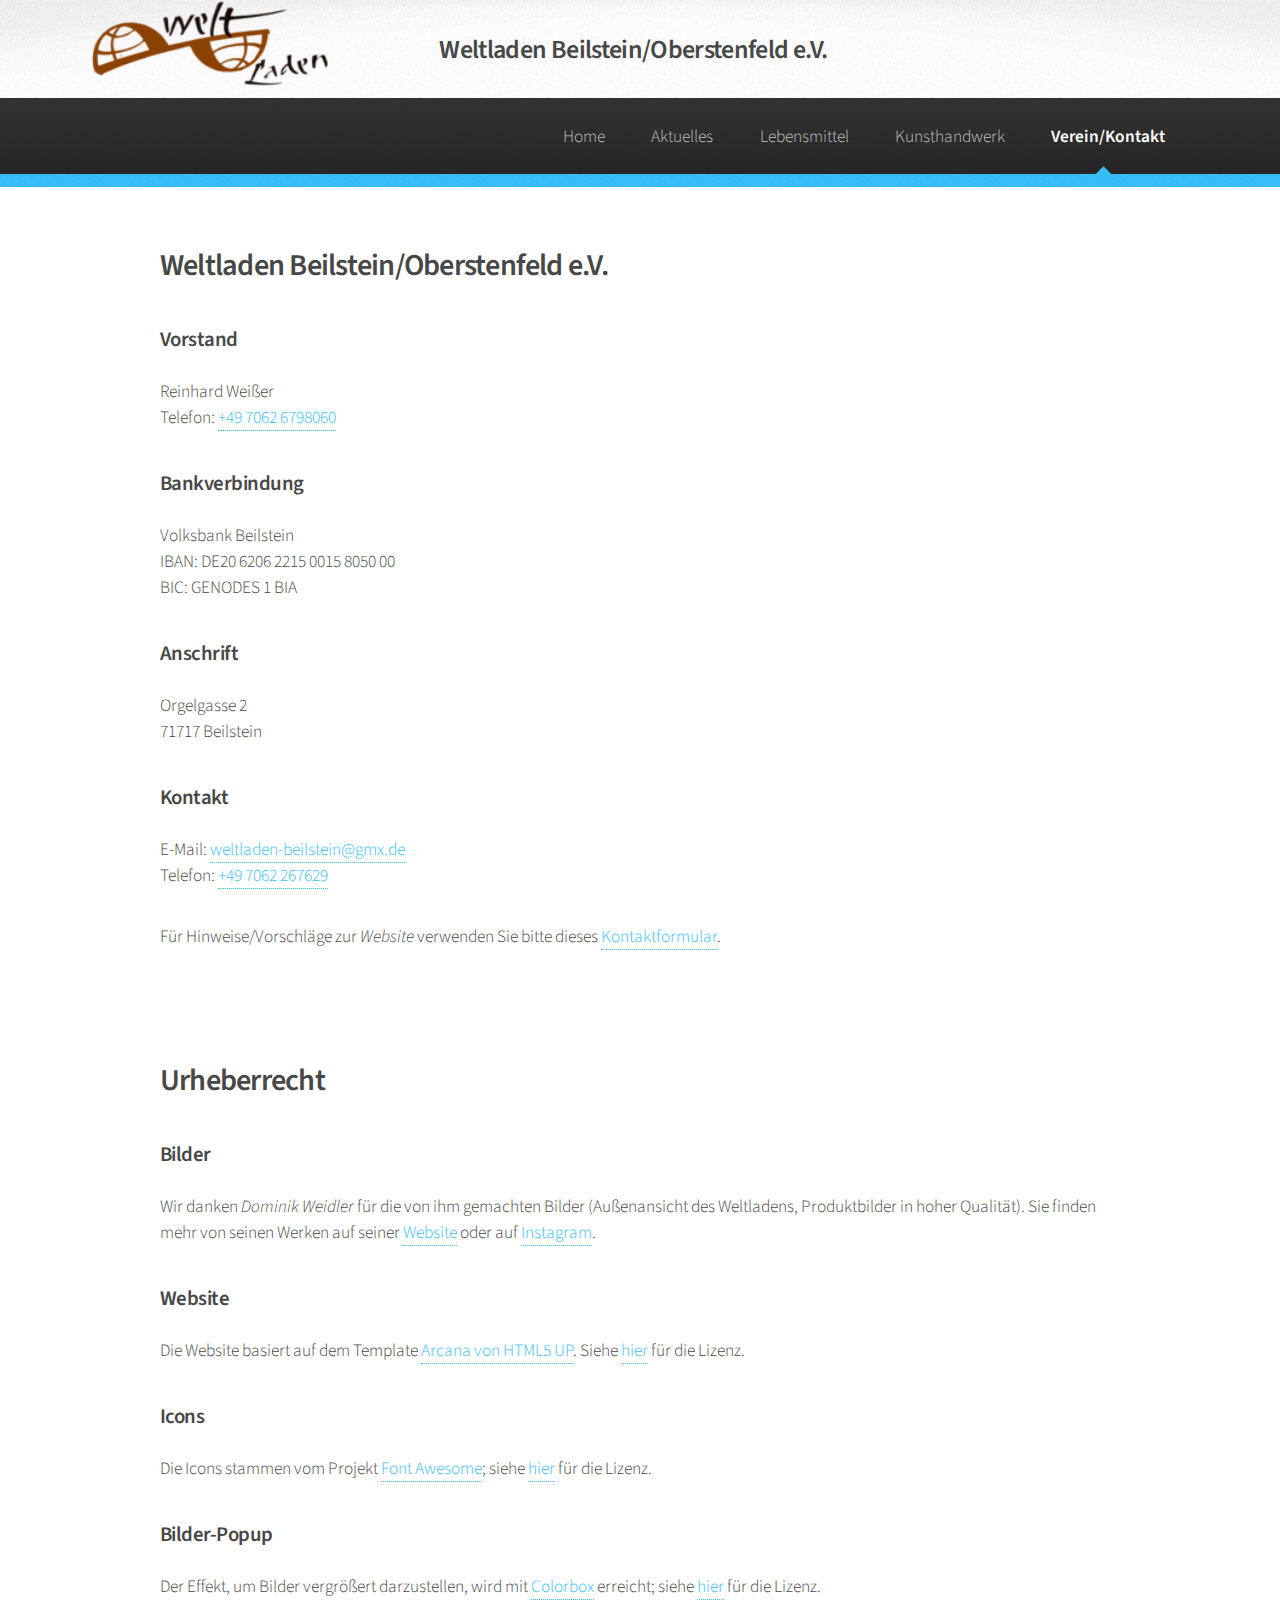
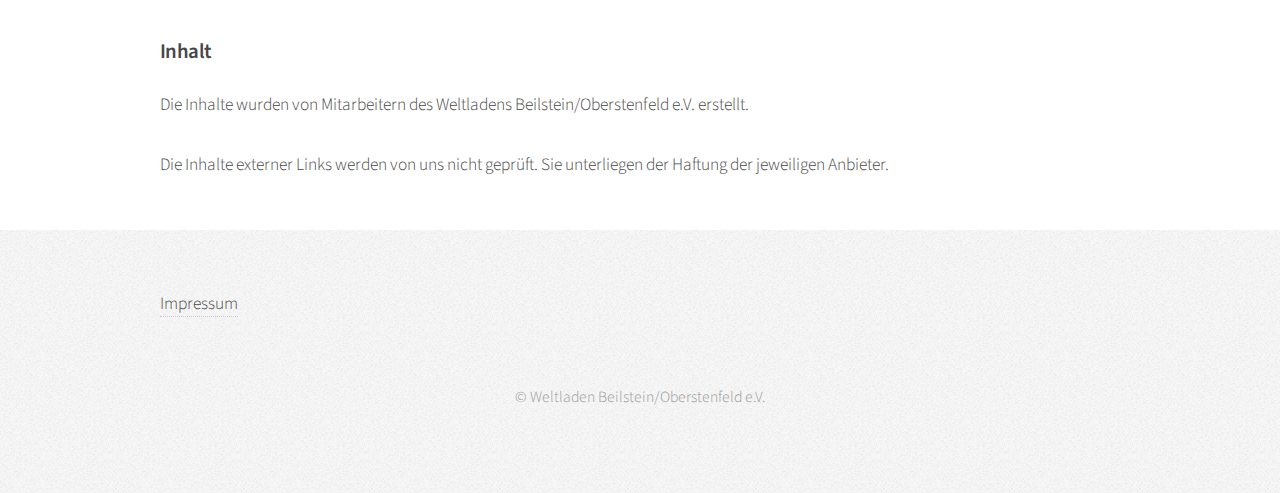
<file: impressum.html>
<!DOCTYPE HTML>
<!--
    Based on Arcana by HTML5 UP
    html5up.net | @ajlkn
    Free for personal and commercial use under the CCA 3.0 license (html5up.net/license)
-->
<html>
    <head>
        <title>Impressum -- Weltladen Beilstein/Oberstenfeld e.V.</title>
        <meta charset="utf-8" />
        <meta name="viewport" content="width=device-width, initial-scale=1, user-scalable=no" />
        <link rel="stylesheet" href="assets/css/main.css" />
    </head>
    <body class="is-preload">
        <div id="page-wrapper">

            <!-- Header -->
                <div id="header">

                    <!-- Logo -->
                        <img src="images/logo.png" id="logo-image">
                        <h1><a href="index.html" id="logo">Weltladen Beilstein/Oberstenfeld e.V.</a></h1>

                    <!-- Nav -->
                        <nav id="nav">
                            <ul>
                                <li><a href="index.html">Home</a></li>
                                <li><a href="index.html#aktuell">Aktuelles</a></li>
                                <li><a href="lebensmittel.html">Lebensmittel</a></li>
                                <li><a href="kunsthandwerk.html">Kunsthandwerk</a></li>
                                <li class="current"><a href="impressum.html">Verein/Kontakt</a></li>
                            </ul>
                        </nav>

                </div>

            <!-- Main -->
                <section class="wrapper style1">
                    <div class="container">
                        <div id="content">

                            <!-- Content -->

                                <article>
                                    <header>
                                        <h2>Weltladen Beilstein/Oberstenfeld e.V.</h2>
                                    </header>

                                    <h3>Vorstand</h3>
                                    <p>
                                        Reinhard Weißer<br/>
                                        Telefon: <a href="tel:+4970626798060">+49 7062 6798060 </a>
                                    </p>

                                    <h3>Bankverbindung</h3>
                                    <p>Volksbank Beilstein<br/>
                                    IBAN: DE20 6206 2215 0015 8050 00<br/>
                                    BIC: GENODES 1 BIA</p>

                                    <h3>Anschrift</h3>
                                    <p>Orgelgasse 2<br/>
                                    71717 Beilstein </p>

                                    <h3>Kontakt</h3>
                                    <p>
                                        E-Mail: <a href="mailto:weltladen-beilstein@gmx.de">weltladen-beilstein@gmx.de</a><br/>
                                        Telefon: <a href="tel:+497062267629">+49 7062 267629</a>
                                    </p>
                                    <p>
                                        Für Hinweise/Vorschläge zur <em>Website</em> verwenden Sie bitte dieses
                                        <a href="https://gitreports.com/issue/weltladen-beilstein/weltladen-beilstein.github.io">Kontaktformular</a>.
                                    </p>
                                </article>

                        </div>
                    </div>
                </section>

                <section class="wrapper style1">
                    <div class="container">
                        <div id="content">

                            <!-- Content -->

                                <article>
                                    <header>
                                        <h2>Urheberrecht</h2>
                                    </header>

                                    <h3>Bilder</h3>
                                    <p>Wir danken <em>Dominik Weidler</em> für die von ihm gemachten Bilder (Außenansicht des Weltladens, Produktbilder in hoher Qualität).
                                        Sie finden mehr von seinen Werken auf seiner
                                        <a href="https://fotoweide.de/">Website</a>
                                        oder auf
                                        <a href="https://www.instagram.com/fotoweidler/">Instagram</a>.
                                    </p>

                                    <h3>Website</h3>
                                    <p>Die Website basiert auf dem Template 
                                        <a href="https://html5up.net/arcana">Arcana von HTML5 UP</a>.
                                        Siehe <a href="https://html5up.net/license">hier</a>
                                        für die Lizenz.
                                    </p>

                                    <h3>Icons</h3>
                                    <p>Die Icons stammen vom Projekt
                                        <a href="https://fontawesome.com/">Font Awesome</a>;
                                        siehe
                                        <a href="https://fontawesome.com/license/free">hier</a>
                                        für die Lizenz.
                                    </p>

                                    <h3>Bilder-Popup</h3>
                                    <p>
                                        Der Effekt, um Bilder vergrößert darzustellen, wird mit
                                        <a href="https://www.jacklmoore.com/colorbox/">Colorbox</a>
                                        erreicht; siehe
                                        <a href="https://github.com/jackmoore/colorbox/blob/master/LICENSE.md">hier</a>
                                        für die Lizenz.
                                    </p>

                                    <h3>Inhalt</h3>
                                    <p>Die Inhalte wurden von Mitarbeitern des Weltladens Beilstein/Oberstenfeld e.V. erstellt.</p>
                                    <p>Die Inhalte externer Links werden von uns nicht geprüft. Sie unterliegen der Haftung der jeweiligen Anbieter.</p>

                                </article>

                        </div>
                    </div>
                </section>


            <!-- Footer -->
                <div id="footer">
                    <div class="container">
                        <div class="row">
                            <section class="col-3 col-6-narrower col-12-mobilep">
                                <ul class="links">
                                    <li><a href="impressum.html">Impressum</a></li>
                                </ul>
                            </section>
                        </div>
                    </div>

                    <!-- Copyright -->
                        <div class="copyright">
                            <ul class="menu">
                                <li>&copy; Weltladen Beilstein/Oberstenfeld e.V.</li>
                            </ul>
                        </div>
                </div>


        </div>

        <!-- Scripts -->
            <script src="assets/js/jquery.min.js"></script>
            <script src="assets/js/jquery.dropotron.min.js"></script>
            <script src="assets/js/browser.min.js"></script>
            <script src="assets/js/breakpoints.min.js"></script>
            <script src="assets/js/util.js"></script>
            <script src="assets/js/main.js"></script>

    </body>
</html>
</file>
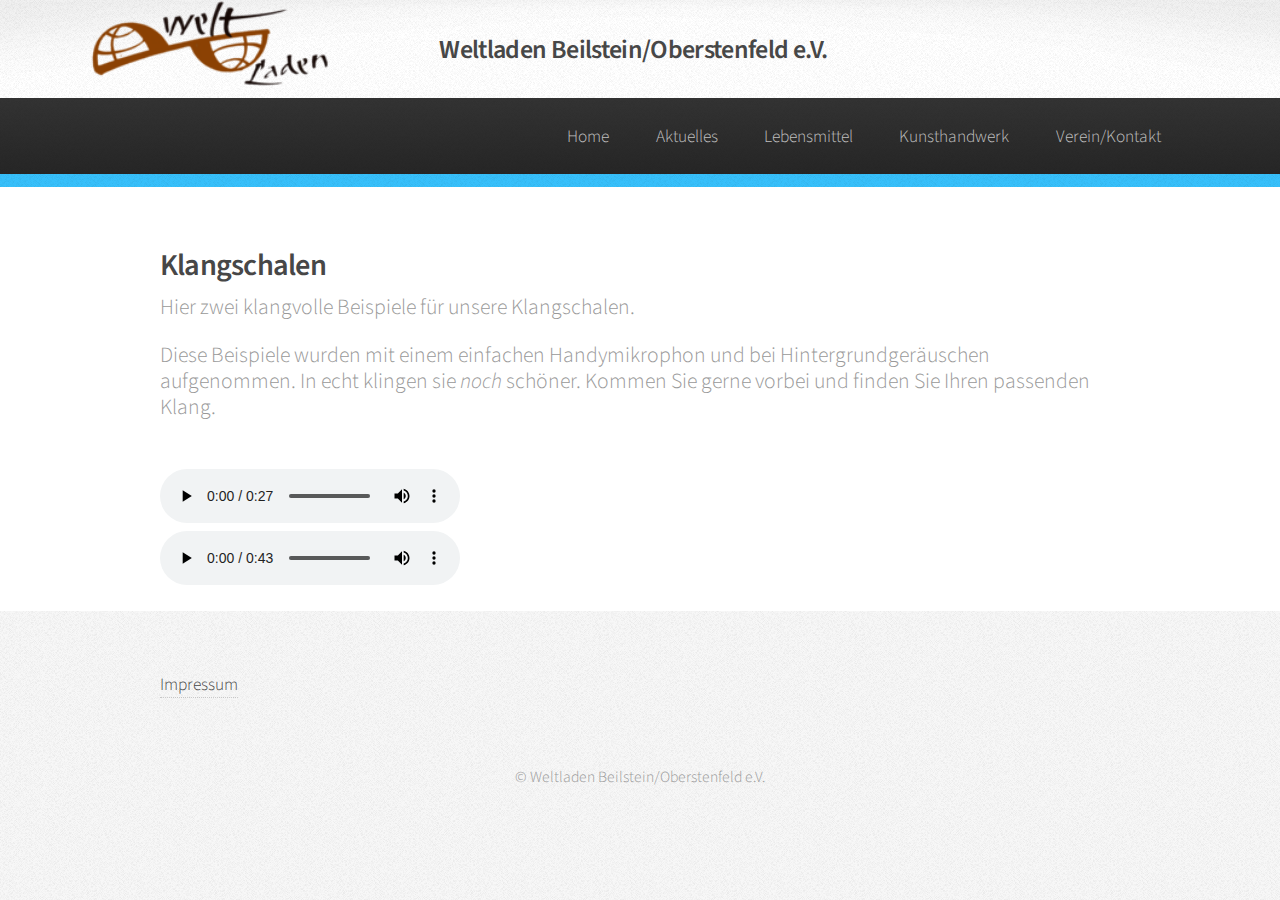
<file: klangschalen.html>
<!DOCTYPE HTML>
<!--
    Based on Arcana by HTML5 UP
    html5up.net | @ajlkn
    Free for personal and commercial use under the CCA 3.0 license (html5up.net/license)
-->
<html>
    <head>
        <title>Klangschalen -- Weltladen Beilstein/Oberstenfeld e.V.</title>
        <meta charset="utf-8" />
        <meta name="viewport" content="width=device-width, initial-scale=1, user-scalable=no" />
        <link rel="stylesheet" href="assets/css/main.css" />
        <link rel="stylesheet" href="assets/css/colorbox.css" />
    </head>
    <body class="is-preload">
        <div id="page-wrapper">

            <!-- Header -->
                <div id="header">

                    <!-- Logo -->
                        <img src="images/logo.png" id="logo-image">
                        <h1><a href="index.html" id="logo">Weltladen Beilstein/Oberstenfeld e.V.</a></h1>

                    <!-- Nav -->
                        <nav id="nav">
                            <ul>
                                <li><a href="index.html">Home</a></li>
                                <li><a href="index.html#aktuell">Aktuelles</a></li>
                                <li><a href="lebensmittel.html">Lebensmittel</a></li>
                                <li><a href="kunsthandwerk.html">Kunsthandwerk</a></li>
                                <li><a href="impressum.html">Verein/Kontakt</a></li>
                            </ul>
                        </nav>

                </div>

            <!-- Main -->
                <section class="wrapper style1">
                    <div class="container">
                        <div id="content">
                                <article>
                                    <header>
                                        <h2>Klangschalen</h2>
                                        <p>
                                            Hier zwei klangvolle Beispiele für unsere Klangschalen.
                                        </p>
                                        <p>
                                            Diese Beispiele wurden mit einem einfachen Handymikrophon und bei Hintergrundgeräuschen aufgenommen.
                                            In echt klingen sie <em>noch</em> schöner.
                                            Kommen Sie gerne vorbei und finden Sie Ihren passenden Klang.
                                        </p>
                                    </header>
                                    <div>
                                        <audio controls autoplay>
                                            <source src="audio/klangschale01.mp4" type="audio/mp4">
                                            Die Datei kann in Ihrem browser leider nicht abgespielt werden.
                                            Sie können sie <a href="audio/klangschale01.mp4">hier</a> herunterladen.
                                        </audio>
                                    </div>
                                    <div>
                                        <audio controls autoplay>
                                            <source src="audio/klangschale02.mp4" type="audio/mp4">
                                            Die Datei kann in Ihrem browser leider nicht abgespielt werden.
                                            Sie können sie <a href="audio/klangschale02.mp4">hier</a> herunterladen.
                                        </audio>
                                    </div>
                                </article>
                        </div>

                    </div>
                </section>


            <!-- Footer -->
                <div id="footer">
                    <div class="container">
                        <div class="row">
                            <section class="col-3 col-6-narrower col-12-mobilep">
                                <ul class="links">
                                    <li><a href="impressum.html">Impressum</a></li>
                                </ul>
                            </section>
                        </div>
                    </div>

                    <!-- Copyright -->
                        <div class="copyright">
                            <ul class="menu">
                                <li>&copy; Weltladen Beilstein/Oberstenfeld e.V.</li>
                            </ul>
                        </div>
                </div>


        </div>

        <!-- Scripts -->
            <script src="assets/js/jquery.min.js"></script>
            <script src="assets/js/jquery.dropotron.min.js"></script>
            <script src="assets/js/browser.min.js"></script>
            <script src="assets/js/breakpoints.min.js"></script>
            <script src="assets/js/util.js"></script>
            <script src="assets/js/main.js"></script>
            <script src="assets/js/jquery.colorbox-min.js"></script>
            <script src="assets/js/jquery.colorbox-de.js"></script>
            <script>
                /* maxWidth and maxHeight are necessary for responsive stuff to work */
                $("a.popup").colorbox({rel: 'Kunsthandwerk', maxWidth:'90%', maxHeight:'90%'});
            </script>

    </body>
</html>
</file>
<file: assets/css/colorbox.css>
/*
    Colorbox Core Style:
    The following CSS is consistent between example themes and should not be altered.
*/
#colorbox, #cboxOverlay, #cboxWrapper{position:absolute; top:0; left:0; z-index:9999; overflow:hidden; -webkit-transform: translate3d(0,0,0);}
#cboxWrapper {max-width:none;}
#cboxOverlay{position:fixed; width:100%; height:100%;}
#cboxMiddleLeft, #cboxBottomLeft{clear:left;}
#cboxContent{position:relative;}
#cboxLoadedContent{overflow:auto; -webkit-overflow-scrolling: touch;}
#cboxTitle{margin:0;}
#cboxLoadingOverlay, #cboxLoadingGraphic{position:absolute; top:0; left:0; width:100%; height:100%;}
#cboxPrevious, #cboxNext, #cboxClose, #cboxSlideshow{cursor:pointer;}
.cboxPhoto{float:left; margin:auto; border:0; display:block; max-width:none; -ms-interpolation-mode:bicubic;}
.cboxIframe{width:100%; height:100%; display:block; border:0; padding:0; margin:0;}
#colorbox, #cboxContent, #cboxLoadedContent{box-sizing:content-box; -moz-box-sizing:content-box; -webkit-box-sizing:content-box;}

/* 
    User Style:
    Change the following styles to modify the appearance of Colorbox.  They are
    ordered & tabbed in a way that represents the nesting of the generated HTML.
*/
#cboxOverlay{background:#000; opacity: 0.9; filter: alpha(opacity = 90);}
#colorbox{outline:0;}
    #cboxTopLeft{width:14px; height:14px; background:url(images/controls.png) no-repeat 0 0;}
    #cboxTopCenter{height:14px; background:url(images/border.png) repeat-x top left;}
    #cboxTopRight{width:14px; height:14px; background:url(images/controls.png) no-repeat -36px 0;}
    #cboxBottomLeft{width:14px; height:43px; background:url(images/controls.png) no-repeat 0 -32px;}
    #cboxBottomCenter{height:43px; background:url(images/border.png) repeat-x bottom left;}
    #cboxBottomRight{width:14px; height:43px; background:url(images/controls.png) no-repeat -36px -32px;}
    #cboxMiddleLeft{width:14px; background:url(images/controls.png) repeat-y -175px 0;}
    #cboxMiddleRight{width:14px; background:url(images/controls.png) repeat-y -211px 0;}
    #cboxContent{background:#fff; overflow:visible;}
        .cboxIframe{background:#fff;}
        #cboxError{padding:50px; border:1px solid #ccc;}
        #cboxLoadedContent{margin-bottom:5px;}
        #cboxLoadingOverlay{background:url(images/loading_background.png) no-repeat center center;}
        #cboxLoadingGraphic{background:url(images/loading.gif) no-repeat center center;}
        #cboxTitle{position:absolute; bottom:-25px; left:0; text-align:center; width:100%; font-weight:bold; color:#7C7C7C;}
        #cboxCurrent{position:absolute; bottom:-25px; left:58px; font-weight:bold; color:#7C7C7C;}

        /* these elements are buttons, and may need to have additional styles reset to avoid unwanted base styles */
        /* NOTE: min-width 23px is added to overwrite the min-width of main.css */
        #cboxPrevious, #cboxNext, #cboxSlideshow, #cboxClose {border:0; padding:0; margin:0; overflow:visible;  position:absolute; bottom:-29px; background:url(images/controls.png) no-repeat 0px 0px; width:23px; height:23px; min-width: 23px; text-indent:-9999px;}
        
        /* avoid outlines on :active (mouseclick), but preserve outlines on :focus (tabbed navigating) */
        #cboxPrevious:active, #cboxNext:active, #cboxSlideshow:active, #cboxClose:active {outline:0;}

        #cboxPrevious{left:0px; background-position: -51px -25px;}
        #cboxPrevious:hover{background-position:-51px 0px;}
        #cboxNext{left:27px; background-position:-75px -25px;}
        #cboxNext:hover{background-position:-75px 0px;}
        #cboxClose{right:0; background-position:-100px -25px;}
        #cboxClose:hover{background-position:-100px 0px;}

        .cboxSlideshow_on #cboxSlideshow{background-position:-125px 0px; right:27px;}
        .cboxSlideshow_on #cboxSlideshow:hover{background-position:-150px 0px;}
        .cboxSlideshow_off #cboxSlideshow{background-position:-150px -25px; right:27px;}
        .cboxSlideshow_off #cboxSlideshow:hover{background-position:-125px 0px;}
</file>
<file: assets/css/main.css>
@import url("fontawesome-all.min.css");
@import url("https://fonts.googleapis.com/css?family=Source+Sans+Pro:300,300italic,600,600italic");

/*
	Arcana by HTML5 UP
	html5up.net | @ajlkn
	Free for personal and commercial use under the CCA 3.0 license (html5up.net/license)
*/

html, body, div, span, applet, object,
iframe, h1, h2, h3, h4, h5, h6, p, blockquote,
pre, a, abbr, acronym, address, big, cite,
code, del, dfn, em, img, ins, kbd, q, s, samp,
small, strike, strong, sub, sup, tt, var, b,
u, i, center, dl, dt, dd, ol, ul, li, fieldset,
form, label, legend, table, caption, tbody,
tfoot, thead, tr, th, td, article, aside,
canvas, details, embed, figure, figcaption,
footer, header, hgroup, menu, nav, output, ruby,
section, summary, time, mark, audio, video {
	margin: 0;
	padding: 0;
	border: 0;
	font-size: 100%;
	font: inherit;
	vertical-align: baseline;}

article, aside, details, figcaption, figure,
footer, header, hgroup, menu, nav, section {
	display: block;}

body {
	line-height: 1;
}

ol, ul {
	list-style: none;
}

blockquote, q {
	quotes: none;
}

	blockquote:before, blockquote:after, q:before, q:after {
		content: '';
		content: none;
	}

table {
	border-collapse: collapse;
	border-spacing: 0;
}

body {
	-webkit-text-size-adjust: none;
}

mark {
	background-color: transparent;
	color: inherit;
}

input::-moz-focus-inner {
	border: 0;
	padding: 0;
}

input, select, textarea {
	-moz-appearance: none;
	-webkit-appearance: none;
	-ms-appearance: none;
	appearance: none;
}

/* Basic */

	html {
		box-sizing: border-box;
	}

	*, *:before, *:after {
		box-sizing: inherit;
	}

	body {
		background: #f7f7f7 url("images/bg01.png");
	}

		body.is-preload *, body.is-preload *:before, body.is-preload *:after {
			-moz-animation: none !important;
			-webkit-animation: none !important;
			-ms-animation: none !important;
			animation: none !important;
			-moz-transition: none !important;
			-webkit-transition: none !important;
			-ms-transition: none !important;
			transition: none !important;
		}

	body, input, select, textarea {
		color: #474747;
		font-family: 'Source Sans Pro', sans-serif;
		font-size: 16pt;
		font-weight: 300;
		line-height: 1.65em;
	}

	a {
		-moz-transition: color 0.2s ease-in-out, border-color 0.2s ease-in-out, opacity 0.2s ease-in-out;
		-webkit-transition: color 0.2s ease-in-out, border-color 0.2s ease-in-out, opacity 0.2s ease-in-out;
		-ms-transition: color 0.2s ease-in-out, border-color 0.2s ease-in-out, opacity 0.2s ease-in-out;
		transition: color 0.2s ease-in-out, border-color 0.2s ease-in-out, opacity 0.2s ease-in-out;
		color: #37c0fb;
		text-decoration: none;
		border-bottom: dotted 1px;
	}

		a:hover {
			color: #37c0fb;
			border-bottom-color: transparent;
		}

	strong, b {
		font-weight: 600;
	}

	em, i {
		font-style: italic;
	}

	p, ul, ol, dl, table, blockquote {
		margin: 0 0 2em 0;
	}

	h1, h2, h3, h4, h5, h6 {
		color: inherit;
		font-weight: 600;
		line-height: 1.75em;
		margin-bottom: 1em;
	}

		h1 a, h2 a, h3 a, h4 a, h5 a, h6 a {
			color: inherit;
			text-decoration: none;
		}

		h1 em, h2 em, h3 em, h4 em, h5 em, h6 em {
			font-style: normal;
			font-weight: 300;
		}

	h2 {
		font-size: 1.75em;
		letter-spacing: -0.025em;
	}

	h3 {
		font-size: 1.2em;
		letter-spacing: -0.025em;
	}

	sub {
		font-size: 0.8em;
		position: relative;
		top: 0.5em;
	}

	sup {
		font-size: 0.8em;
		position: relative;
		top: -0.5em;
	}

	hr {
		border-top: solid 1px #e0e0e0;
		border: 0;
		margin-bottom: 1.5em;
	}

	blockquote {
		border-left: solid 0.5em #e0e0e0;
		font-style: italic;
		padding: 1em 0 1em 2em;
	}

	p.warning {
		font-weight: 600;
		color: #680a0a;
	}

	#openinghours {
		text-align: left;
		margin-left: 1em;
	}

/* Container */

	.container {
		margin: 0 auto;
		max-width: 100%;
		width: 1400px;
	}

		@media screen and (max-width: 1680px) {

			.container {
				width: 1200px;
			}

		}

		@media screen and (max-width: 1280px) {

			.container {
				width: 960px;
			}

		}

		@media screen and (max-width: 980px) {

			.container {
				width: 95%;
			}

		}

		@media screen and (max-width: 840px) {

			.container {
				width: 95%;
			}

		}

		@media screen and (max-width: 736px) {

			.container {
				width: 90%;
			}

		}

		@media screen and (max-width: 480px) {

			.container {
				width: 100%;
			}

		}

/* Row */

	.row {
		display: flex;
		flex-wrap: wrap;
		box-sizing: border-box;
		align-items: stretch;
	}

		.row > * {
			box-sizing: border-box;
		}

		.row.gtr-uniform > * > :last-child {
			margin-bottom: 0;
		}

		.row.aln-left {
			justify-content: flex-start;
		}

		.row.aln-center {
			justify-content: center;
		}

		.row.aln-right {
			justify-content: flex-end;
		}

		.row.aln-top {
			align-items: flex-start;
		}

		.row.aln-middle {
			align-items: center;
		}

		.row.aln-bottom {
			align-items: flex-end;
		}

		.row > .imp {
			order: -1;
		}

		.row > .col-1 {
			width: 8.33333%;
		}

		.row > .off-1 {
			margin-left: 8.33333%;
		}

		.row > .col-2 {
			width: 16.66667%;
		}

		.row > .off-2 {
			margin-left: 16.66667%;
		}

		.row > .col-3 {
			width: 25%;
		}

		.row > .off-3 {
			margin-left: 25%;
		}

		.row > .col-4 {
			width: 33.33333%;
		}

		.row > .off-4 {
			margin-left: 33.33333%;
		}

		.row > .col-5 {
			width: 41.66667%;
		}

		.row > .off-5 {
			margin-left: 41.66667%;
		}

		.row > .col-6 {
			width: 50%;
		}

		.row > .off-6 {
			margin-left: 50%;
		}

		.row > .col-7 {
			width: 58.33333%;
		}

		.row > .off-7 {
			margin-left: 58.33333%;
		}

		.row > .col-8 {
			width: 66.66667%;
		}

		.row > .off-8 {
			margin-left: 66.66667%;
		}

		.row > .col-9 {
			width: 75%;
		}

		.row > .off-9 {
			margin-left: 75%;
		}

		.row > .col-10 {
			width: 83.33333%;
		}

		.row > .off-10 {
			margin-left: 83.33333%;
		}

		.row > .col-11 {
			width: 91.66667%;
		}

		.row > .off-11 {
			margin-left: 91.66667%;
		}

		.row > .col-12 {
			width: 100%;
		}

		.row > .off-12 {
			margin-left: 100%;
		}

		.row.gtr-0 {
			margin-top: 0px;
			margin-left: 0px;
		}

			.row.gtr-0 > * {
				padding: 0px 0 0 0px;
			}

			.row.gtr-0.gtr-uniform {
				margin-top: 0px;
			}

				.row.gtr-0.gtr-uniform > * {
					padding-top: 0px;
				}

		.row.gtr-25 {
			margin-top: -12.5px;
			margin-left: -12.5px;
		}

			.row.gtr-25 > * {
				padding: 12.5px 0 0 12.5px;
			}

			.row.gtr-25.gtr-uniform {
				margin-top: -12.5px;
			}

				.row.gtr-25.gtr-uniform > * {
					padding-top: 12.5px;
				}

		.row.gtr-50 {
			margin-top: -25px;
			margin-left: -25px;
		}

			.row.gtr-50 > * {
				padding: 25px 0 0 25px;
			}

			.row.gtr-50.gtr-uniform {
				margin-top: -25px;
			}

				.row.gtr-50.gtr-uniform > * {
					padding-top: 25px;
				}

		.row {
			margin-top: -50px;
			margin-left: -50px;
		}

			.row > * {
				padding: 50px 0 0 50px;
			}

			.row.gtr-uniform {
				margin-top: -50px;
			}

				.row.gtr-uniform > * {
					padding-top: 50px;
				}

		.row.gtr-150 {
			margin-top: -75px;
			margin-left: -75px;
		}

			.row.gtr-150 > * {
				padding: 75px 0 0 75px;
			}

			.row.gtr-150.gtr-uniform {
				margin-top: -75px;
			}

				.row.gtr-150.gtr-uniform > * {
					padding-top: 75px;
				}

		.row.gtr-200 {
			margin-top: -100px;
			margin-left: -100px;
		}

			.row.gtr-200 > * {
				padding: 100px 0 0 100px;
			}

			.row.gtr-200.gtr-uniform {
				margin-top: -100px;
			}

				.row.gtr-200.gtr-uniform > * {
					padding-top: 100px;
				}

		@media screen and (max-width: 1680px) {

			.row {
				display: flex;
				flex-wrap: wrap;
				box-sizing: border-box;
				align-items: stretch;
			}

				.row > * {
					box-sizing: border-box;
				}

				.row.gtr-uniform > * > :last-child {
					margin-bottom: 0;
				}

				.row.aln-left {
					justify-content: flex-start;
				}

				.row.aln-center {
					justify-content: center;
				}

				.row.aln-right {
					justify-content: flex-end;
				}

				.row.aln-top {
					align-items: flex-start;
				}

				.row.aln-middle {
					align-items: center;
				}

				.row.aln-bottom {
					align-items: flex-end;
				}

				.row > .imp-wide {
					order: -1;
				}

				.row > .col-1-wide {
					width: 8.33333%;
				}

				.row > .off-1-wide {
					margin-left: 8.33333%;
				}

				.row > .col-2-wide {
					width: 16.66667%;
				}

				.row > .off-2-wide {
					margin-left: 16.66667%;
				}

				.row > .col-3-wide {
					width: 25%;
				}

				.row > .off-3-wide {
					margin-left: 25%;
				}

				.row > .col-4-wide {
					width: 33.33333%;
				}

				.row > .off-4-wide {
					margin-left: 33.33333%;
				}

				.row > .col-5-wide {
					width: 41.66667%;
				}

				.row > .off-5-wide {
					margin-left: 41.66667%;
				}

				.row > .col-6-wide {
					width: 50%;
				}

				.row > .off-6-wide {
					margin-left: 50%;
				}

				.row > .col-7-wide {
					width: 58.33333%;
				}

				.row > .off-7-wide {
					margin-left: 58.33333%;
				}

				.row > .col-8-wide {
					width: 66.66667%;
				}

				.row > .off-8-wide {
					margin-left: 66.66667%;
				}

				.row > .col-9-wide {
					width: 75%;
				}

				.row > .off-9-wide {
					margin-left: 75%;
				}

				.row > .col-10-wide {
					width: 83.33333%;
				}

				.row > .off-10-wide {
					margin-left: 83.33333%;
				}

				.row > .col-11-wide {
					width: 91.66667%;
				}

				.row > .off-11-wide {
					margin-left: 91.66667%;
				}

				.row > .col-12-wide {
					width: 100%;
				}

				.row > .off-12-wide {
					margin-left: 100%;
				}

				.row.gtr-0 {
					margin-top: 0px;
					margin-left: 0px;
				}

					.row.gtr-0 > * {
						padding: 0px 0 0 0px;
					}

					.row.gtr-0.gtr-uniform {
						margin-top: 0px;
					}

						.row.gtr-0.gtr-uniform > * {
							padding-top: 0px;
						}

				.row.gtr-25 {
					margin-top: -10px;
					margin-left: -10px;
				}

					.row.gtr-25 > * {
						padding: 10px 0 0 10px;
					}

					.row.gtr-25.gtr-uniform {
						margin-top: -10px;
					}

						.row.gtr-25.gtr-uniform > * {
							padding-top: 10px;
						}

				.row.gtr-50 {
					margin-top: -20px;
					margin-left: -20px;
				}

					.row.gtr-50 > * {
						padding: 20px 0 0 20px;
					}

					.row.gtr-50.gtr-uniform {
						margin-top: -20px;
					}

						.row.gtr-50.gtr-uniform > * {
							padding-top: 20px;
						}

				.row {
					margin-top: -40px;
					margin-left: -40px;
				}

					.row > * {
						padding: 40px 0 0 40px;
					}

					.row.gtr-uniform {
						margin-top: -40px;
					}

						.row.gtr-uniform > * {
							padding-top: 40px;
						}

				.row.gtr-150 {
					margin-top: -60px;
					margin-left: -60px;
				}

					.row.gtr-150 > * {
						padding: 60px 0 0 60px;
					}

					.row.gtr-150.gtr-uniform {
						margin-top: -60px;
					}

						.row.gtr-150.gtr-uniform > * {
							padding-top: 60px;
						}

				.row.gtr-200 {
					margin-top: -80px;
					margin-left: -80px;
				}

					.row.gtr-200 > * {
						padding: 80px 0 0 80px;
					}

					.row.gtr-200.gtr-uniform {
						margin-top: -80px;
					}

						.row.gtr-200.gtr-uniform > * {
							padding-top: 80px;
						}

		}

		@media screen and (max-width: 1280px) {

			.row {
				display: flex;
				flex-wrap: wrap;
				box-sizing: border-box;
				align-items: stretch;
			}

				.row > * {
					box-sizing: border-box;
				}

				.row.gtr-uniform > * > :last-child {
					margin-bottom: 0;
				}

				.row.aln-left {
					justify-content: flex-start;
				}

				.row.aln-center {
					justify-content: center;
				}

				.row.aln-right {
					justify-content: flex-end;
				}

				.row.aln-top {
					align-items: flex-start;
				}

				.row.aln-middle {
					align-items: center;
				}

				.row.aln-bottom {
					align-items: flex-end;
				}

				.row > .imp-normal {
					order: -1;
				}

				.row > .col-1-normal {
					width: 8.33333%;
				}

				.row > .off-1-normal {
					margin-left: 8.33333%;
				}

				.row > .col-2-normal {
					width: 16.66667%;
				}

				.row > .off-2-normal {
					margin-left: 16.66667%;
				}

				.row > .col-3-normal {
					width: 25%;
				}

				.row > .off-3-normal {
					margin-left: 25%;
				}

				.row > .col-4-normal {
					width: 33.33333%;
				}

				.row > .off-4-normal {
					margin-left: 33.33333%;
				}

				.row > .col-5-normal {
					width: 41.66667%;
				}

				.row > .off-5-normal {
					margin-left: 41.66667%;
				}

				.row > .col-6-normal {
					width: 50%;
				}

				.row > .off-6-normal {
					margin-left: 50%;
				}

				.row > .col-7-normal {
					width: 58.33333%;
				}

				.row > .off-7-normal {
					margin-left: 58.33333%;
				}

				.row > .col-8-normal {
					width: 66.66667%;
				}

				.row > .off-8-normal {
					margin-left: 66.66667%;
				}

				.row > .col-9-normal {
					width: 75%;
				}

				.row > .off-9-normal {
					margin-left: 75%;
				}

				.row > .col-10-normal {
					width: 83.33333%;
				}

				.row > .off-10-normal {
					margin-left: 83.33333%;
				}

				.row > .col-11-normal {
					width: 91.66667%;
				}

				.row > .off-11-normal {
					margin-left: 91.66667%;
				}

				.row > .col-12-normal {
					width: 100%;
				}

				.row > .off-12-normal {
					margin-left: 100%;
				}

				.row.gtr-0 {
					margin-top: 0px;
					margin-left: 0px;
				}

					.row.gtr-0 > * {
						padding: 0px 0 0 0px;
					}

					.row.gtr-0.gtr-uniform {
						margin-top: 0px;
					}

						.row.gtr-0.gtr-uniform > * {
							padding-top: 0px;
						}

				.row.gtr-25 {
					margin-top: -7.5px;
					margin-left: -7.5px;
				}

					.row.gtr-25 > * {
						padding: 7.5px 0 0 7.5px;
					}

					.row.gtr-25.gtr-uniform {
						margin-top: -7.5px;
					}

						.row.gtr-25.gtr-uniform > * {
							padding-top: 7.5px;
						}

				.row.gtr-50 {
					margin-top: -15px;
					margin-left: -15px;
				}

					.row.gtr-50 > * {
						padding: 15px 0 0 15px;
					}

					.row.gtr-50.gtr-uniform {
						margin-top: -15px;
					}

						.row.gtr-50.gtr-uniform > * {
							padding-top: 15px;
						}

				.row {
					margin-top: -30px;
					margin-left: -30px;
				}

					.row > * {
						padding: 30px 0 0 30px;
					}

					.row.gtr-uniform {
						margin-top: -30px;
					}

						.row.gtr-uniform > * {
							padding-top: 30px;
						}

				.row.gtr-150 {
					margin-top: -45px;
					margin-left: -45px;
				}

					.row.gtr-150 > * {
						padding: 45px 0 0 45px;
					}

					.row.gtr-150.gtr-uniform {
						margin-top: -45px;
					}

						.row.gtr-150.gtr-uniform > * {
							padding-top: 45px;
						}

				.row.gtr-200 {
					margin-top: -60px;
					margin-left: -60px;
				}

					.row.gtr-200 > * {
						padding: 60px 0 0 60px;
					}

					.row.gtr-200.gtr-uniform {
						margin-top: -60px;
					}

						.row.gtr-200.gtr-uniform > * {
							padding-top: 60px;
						}

		}

		@media screen and (max-width: 980px) {

			.row {
				display: flex;
				flex-wrap: wrap;
				box-sizing: border-box;
				align-items: stretch;
			}

				.row > * {
					box-sizing: border-box;
				}

				.row.gtr-uniform > * > :last-child {
					margin-bottom: 0;
				}

				.row.aln-left {
					justify-content: flex-start;
				}

				.row.aln-center {
					justify-content: center;
				}

				.row.aln-right {
					justify-content: flex-end;
				}

				.row.aln-top {
					align-items: flex-start;
				}

				.row.aln-middle {
					align-items: center;
				}

				.row.aln-bottom {
					align-items: flex-end;
				}

				.row > .imp-narrow {
					order: -1;
				}

				.row > .col-1-narrow {
					width: 8.33333%;
				}

				.row > .off-1-narrow {
					margin-left: 8.33333%;
				}

				.row > .col-2-narrow {
					width: 16.66667%;
				}

				.row > .off-2-narrow {
					margin-left: 16.66667%;
				}

				.row > .col-3-narrow {
					width: 25%;
				}

				.row > .off-3-narrow {
					margin-left: 25%;
				}

				.row > .col-4-narrow {
					width: 33.33333%;
				}

				.row > .off-4-narrow {
					margin-left: 33.33333%;
				}

				.row > .col-5-narrow {
					width: 41.66667%;
				}

				.row > .off-5-narrow {
					margin-left: 41.66667%;
				}

				.row > .col-6-narrow {
					width: 50%;
				}

				.row > .off-6-narrow {
					margin-left: 50%;
				}

				.row > .col-7-narrow {
					width: 58.33333%;
				}

				.row > .off-7-narrow {
					margin-left: 58.33333%;
				}

				.row > .col-8-narrow {
					width: 66.66667%;
				}

				.row > .off-8-narrow {
					margin-left: 66.66667%;
				}

				.row > .col-9-narrow {
					width: 75%;
				}

				.row > .off-9-narrow {
					margin-left: 75%;
				}

				.row > .col-10-narrow {
					width: 83.33333%;
				}

				.row > .off-10-narrow {
					margin-left: 83.33333%;
				}

				.row > .col-11-narrow {
					width: 91.66667%;
				}

				.row > .off-11-narrow {
					margin-left: 91.66667%;
				}

				.row > .col-12-narrow {
					width: 100%;
				}

				.row > .off-12-narrow {
					margin-left: 100%;
				}

				.row.gtr-0 {
					margin-top: 0px;
					margin-left: 0px;
				}

					.row.gtr-0 > * {
						padding: 0px 0 0 0px;
					}

					.row.gtr-0.gtr-uniform {
						margin-top: 0px;
					}

						.row.gtr-0.gtr-uniform > * {
							padding-top: 0px;
						}

				.row.gtr-25 {
					margin-top: -7.5px;
					margin-left: -7.5px;
				}

					.row.gtr-25 > * {
						padding: 7.5px 0 0 7.5px;
					}

					.row.gtr-25.gtr-uniform {
						margin-top: -7.5px;
					}

						.row.gtr-25.gtr-uniform > * {
							padding-top: 7.5px;
						}

				.row.gtr-50 {
					margin-top: -15px;
					margin-left: -15px;
				}

					.row.gtr-50 > * {
						padding: 15px 0 0 15px;
					}

					.row.gtr-50.gtr-uniform {
						margin-top: -15px;
					}

						.row.gtr-50.gtr-uniform > * {
							padding-top: 15px;
						}

				.row {
					margin-top: -30px;
					margin-left: -30px;
				}

					.row > * {
						padding: 30px 0 0 30px;
					}

					.row.gtr-uniform {
						margin-top: -30px;
					}

						.row.gtr-uniform > * {
							padding-top: 30px;
						}

				.row.gtr-150 {
					margin-top: -45px;
					margin-left: -45px;
				}

					.row.gtr-150 > * {
						padding: 45px 0 0 45px;
					}

					.row.gtr-150.gtr-uniform {
						margin-top: -45px;
					}

						.row.gtr-150.gtr-uniform > * {
							padding-top: 45px;
						}

				.row.gtr-200 {
					margin-top: -60px;
					margin-left: -60px;
				}

					.row.gtr-200 > * {
						padding: 60px 0 0 60px;
					}

					.row.gtr-200.gtr-uniform {
						margin-top: -60px;
					}

						.row.gtr-200.gtr-uniform > * {
							padding-top: 60px;
						}

		}

		@media screen and (max-width: 840px) {

			.row {
				display: flex;
				flex-wrap: wrap;
				box-sizing: border-box;
				align-items: stretch;
			}

				.row > * {
					box-sizing: border-box;
				}

				.row.gtr-uniform > * > :last-child {
					margin-bottom: 0;
				}

				.row.aln-left {
					justify-content: flex-start;
				}

				.row.aln-center {
					justify-content: center;
				}

				.row.aln-right {
					justify-content: flex-end;
				}

				.row.aln-top {
					align-items: flex-start;
				}

				.row.aln-middle {
					align-items: center;
				}

				.row.aln-bottom {
					align-items: flex-end;
				}

				.row > .imp-narrower {
					order: -1;
				}

				.row > .col-1-narrower {
					width: 8.33333%;
				}

				.row > .off-1-narrower {
					margin-left: 8.33333%;
				}

				.row > .col-2-narrower {
					width: 16.66667%;
				}

				.row > .off-2-narrower {
					margin-left: 16.66667%;
				}

				.row > .col-3-narrower {
					width: 25%;
				}

				.row > .off-3-narrower {
					margin-left: 25%;
				}

				.row > .col-4-narrower {
					width: 33.33333%;
				}

				.row > .off-4-narrower {
					margin-left: 33.33333%;
				}

				.row > .col-5-narrower {
					width: 41.66667%;
				}

				.row > .off-5-narrower {
					margin-left: 41.66667%;
				}

				.row > .col-6-narrower {
					width: 50%;
				}

				.row > .off-6-narrower {
					margin-left: 50%;
				}

				.row > .col-7-narrower {
					width: 58.33333%;
				}

				.row > .off-7-narrower {
					margin-left: 58.33333%;
				}

				.row > .col-8-narrower {
					width: 66.66667%;
				}

				.row > .off-8-narrower {
					margin-left: 66.66667%;
				}

				.row > .col-9-narrower {
					width: 75%;
				}

				.row > .off-9-narrower {
					margin-left: 75%;
				}

				.row > .col-10-narrower {
					width: 83.33333%;
				}

				.row > .off-10-narrower {
					margin-left: 83.33333%;
				}

				.row > .col-11-narrower {
					width: 91.66667%;
				}

				.row > .off-11-narrower {
					margin-left: 91.66667%;
				}

				.row > .col-12-narrower {
					width: 100%;
				}

				.row > .off-12-narrower {
					margin-left: 100%;
				}

				.row.gtr-0 {
					margin-top: 0px;
					margin-left: 0px;
				}

					.row.gtr-0 > * {
						padding: 0px 0 0 0px;
					}

					.row.gtr-0.gtr-uniform {
						margin-top: 0px;
					}

						.row.gtr-0.gtr-uniform > * {
							padding-top: 0px;
						}

				.row.gtr-25 {
					margin-top: -7.5px;
					margin-left: -7.5px;
				}

					.row.gtr-25 > * {
						padding: 7.5px 0 0 7.5px;
					}

					.row.gtr-25.gtr-uniform {
						margin-top: -7.5px;
					}

						.row.gtr-25.gtr-uniform > * {
							padding-top: 7.5px;
						}

				.row.gtr-50 {
					margin-top: -15px;
					margin-left: -15px;
				}

					.row.gtr-50 > * {
						padding: 15px 0 0 15px;
					}

					.row.gtr-50.gtr-uniform {
						margin-top: -15px;
					}

						.row.gtr-50.gtr-uniform > * {
							padding-top: 15px;
						}

				.row {
					margin-top: -30px;
					margin-left: -30px;
				}

					.row > * {
						padding: 30px 0 0 30px;
					}

					.row.gtr-uniform {
						margin-top: -30px;
					}

						.row.gtr-uniform > * {
							padding-top: 30px;
						}

				.row.gtr-150 {
					margin-top: -45px;
					margin-left: -45px;
				}

					.row.gtr-150 > * {
						padding: 45px 0 0 45px;
					}

					.row.gtr-150.gtr-uniform {
						margin-top: -45px;
					}

						.row.gtr-150.gtr-uniform > * {
							padding-top: 45px;
						}

				.row.gtr-200 {
					margin-top: -60px;
					margin-left: -60px;
				}

					.row.gtr-200 > * {
						padding: 60px 0 0 60px;
					}

					.row.gtr-200.gtr-uniform {
						margin-top: -60px;
					}

						.row.gtr-200.gtr-uniform > * {
							padding-top: 60px;
						}

		}

		@media screen and (max-width: 736px) {

			.row {
				display: flex;
				flex-wrap: wrap;
				box-sizing: border-box;
				align-items: stretch;
			}

				.row > * {
					box-sizing: border-box;
				}

				.row.gtr-uniform > * > :last-child {
					margin-bottom: 0;
				}

				.row.aln-left {
					justify-content: flex-start;
				}

				.row.aln-center {
					justify-content: center;
				}

				.row.aln-right {
					justify-content: flex-end;
				}

				.row.aln-top {
					align-items: flex-start;
				}

				.row.aln-middle {
					align-items: center;
				}

				.row.aln-bottom {
					align-items: flex-end;
				}

				.row > .imp-mobile {
					order: -1;
				}

				.row > .col-1-mobile {
					width: 8.33333%;
				}

				.row > .off-1-mobile {
					margin-left: 8.33333%;
				}

				.row > .col-2-mobile {
					width: 16.66667%;
				}

				.row > .off-2-mobile {
					margin-left: 16.66667%;
				}

				.row > .col-3-mobile {
					width: 25%;
				}

				.row > .off-3-mobile {
					margin-left: 25%;
				}

				.row > .col-4-mobile {
					width: 33.33333%;
				}

				.row > .off-4-mobile {
					margin-left: 33.33333%;
				}

				.row > .col-5-mobile {
					width: 41.66667%;
				}

				.row > .off-5-mobile {
					margin-left: 41.66667%;
				}

				.row > .col-6-mobile {
					width: 50%;
				}

				.row > .off-6-mobile {
					margin-left: 50%;
				}

				.row > .col-7-mobile {
					width: 58.33333%;
				}

				.row > .off-7-mobile {
					margin-left: 58.33333%;
				}

				.row > .col-8-mobile {
					width: 66.66667%;
				}

				.row > .off-8-mobile {
					margin-left: 66.66667%;
				}

				.row > .col-9-mobile {
					width: 75%;
				}

				.row > .off-9-mobile {
					margin-left: 75%;
				}

				.row > .col-10-mobile {
					width: 83.33333%;
				}

				.row > .off-10-mobile {
					margin-left: 83.33333%;
				}

				.row > .col-11-mobile {
					width: 91.66667%;
				}

				.row > .off-11-mobile {
					margin-left: 91.66667%;
				}

				.row > .col-12-mobile {
					width: 100%;
				}

				.row > .off-12-mobile {
					margin-left: 100%;
				}

				.row.gtr-0 {
					margin-top: 0px;
					margin-left: 0px;
				}

					.row.gtr-0 > * {
						padding: 0px 0 0 0px;
					}

					.row.gtr-0.gtr-uniform {
						margin-top: 0px;
					}

						.row.gtr-0.gtr-uniform > * {
							padding-top: 0px;
						}

				.row.gtr-25 {
					margin-top: -5px;
					margin-left: -5px;
				}

					.row.gtr-25 > * {
						padding: 5px 0 0 5px;
					}

					.row.gtr-25.gtr-uniform {
						margin-top: -5px;
					}

						.row.gtr-25.gtr-uniform > * {
							padding-top: 5px;
						}

				.row.gtr-50 {
					margin-top: -10px;
					margin-left: -10px;
				}

					.row.gtr-50 > * {
						padding: 10px 0 0 10px;
					}

					.row.gtr-50.gtr-uniform {
						margin-top: -10px;
					}

						.row.gtr-50.gtr-uniform > * {
							padding-top: 10px;
						}

				.row {
					margin-top: -20px;
					margin-left: -20px;
				}

					.row > * {
						padding: 20px 0 0 20px;
					}

					.row.gtr-uniform {
						margin-top: -20px;
					}

						.row.gtr-uniform > * {
							padding-top: 20px;
						}

				.row.gtr-150 {
					margin-top: -30px;
					margin-left: -30px;
				}

					.row.gtr-150 > * {
						padding: 30px 0 0 30px;
					}

					.row.gtr-150.gtr-uniform {
						margin-top: -30px;
					}

						.row.gtr-150.gtr-uniform > * {
							padding-top: 30px;
						}

				.row.gtr-200 {
					margin-top: -40px;
					margin-left: -40px;
				}

					.row.gtr-200 > * {
						padding: 40px 0 0 40px;
					}

					.row.gtr-200.gtr-uniform {
						margin-top: -40px;
					}

						.row.gtr-200.gtr-uniform > * {
							padding-top: 40px;
						}

		}

		@media screen and (max-width: 480px) {

			.row {
				display: flex;
				flex-wrap: wrap;
				box-sizing: border-box;
				align-items: stretch;
			}

				.row > * {
					box-sizing: border-box;
				}

				.row.gtr-uniform > * > :last-child {
					margin-bottom: 0;
				}

				.row.aln-left {
					justify-content: flex-start;
				}

				.row.aln-center {
					justify-content: center;
				}

				.row.aln-right {
					justify-content: flex-end;
				}

				.row.aln-top {
					align-items: flex-start;
				}

				.row.aln-middle {
					align-items: center;
				}

				.row.aln-bottom {
					align-items: flex-end;
				}

				.row > .imp-mobilep {
					order: -1;
				}

				.row > .col-1-mobilep {
					width: 8.33333%;
				}

				.row > .off-1-mobilep {
					margin-left: 8.33333%;
				}

				.row > .col-2-mobilep {
					width: 16.66667%;
				}

				.row > .off-2-mobilep {
					margin-left: 16.66667%;
				}

				.row > .col-3-mobilep {
					width: 25%;
				}

				.row > .off-3-mobilep {
					margin-left: 25%;
				}

				.row > .col-4-mobilep {
					width: 33.33333%;
				}

				.row > .off-4-mobilep {
					margin-left: 33.33333%;
				}

				.row > .col-5-mobilep {
					width: 41.66667%;
				}

				.row > .off-5-mobilep {
					margin-left: 41.66667%;
				}

				.row > .col-6-mobilep {
					width: 50%;
				}

				.row > .off-6-mobilep {
					margin-left: 50%;
				}

				.row > .col-7-mobilep {
					width: 58.33333%;
				}

				.row > .off-7-mobilep {
					margin-left: 58.33333%;
				}

				.row > .col-8-mobilep {
					width: 66.66667%;
				}

				.row > .off-8-mobilep {
					margin-left: 66.66667%;
				}

				.row > .col-9-mobilep {
					width: 75%;
				}

				.row > .off-9-mobilep {
					margin-left: 75%;
				}

				.row > .col-10-mobilep {
					width: 83.33333%;
				}

				.row > .off-10-mobilep {
					margin-left: 83.33333%;
				}

				.row > .col-11-mobilep {
					width: 91.66667%;
				}

				.row > .off-11-mobilep {
					margin-left: 91.66667%;
				}

				.row > .col-12-mobilep {
					width: 100%;
				}

				.row > .off-12-mobilep {
					margin-left: 100%;
				}

				.row.gtr-0 {
					margin-top: 0px;
					margin-left: 0px;
				}

					.row.gtr-0 > * {
						padding: 0px 0 0 0px;
					}

					.row.gtr-0.gtr-uniform {
						margin-top: 0px;
					}

						.row.gtr-0.gtr-uniform > * {
							padding-top: 0px;
						}

				.row.gtr-25 {
					margin-top: -5px;
					margin-left: -5px;
				}

					.row.gtr-25 > * {
						padding: 5px 0 0 5px;
					}

					.row.gtr-25.gtr-uniform {
						margin-top: -5px;
					}

						.row.gtr-25.gtr-uniform > * {
							padding-top: 5px;
						}

				.row.gtr-50 {
					margin-top: -10px;
					margin-left: -10px;
				}

					.row.gtr-50 > * {
						padding: 10px 0 0 10px;
					}

					.row.gtr-50.gtr-uniform {
						margin-top: -10px;
					}

						.row.gtr-50.gtr-uniform > * {
							padding-top: 10px;
						}

				.row {
					margin-top: -20px;
					margin-left: -20px;
				}

					.row > * {
						padding: 20px 0 0 20px;
					}

					.row.gtr-uniform {
						margin-top: -20px;
					}

						.row.gtr-uniform > * {
							padding-top: 20px;
						}

				.row.gtr-150 {
					margin-top: -30px;
					margin-left: -30px;
				}

					.row.gtr-150 > * {
						padding: 30px 0 0 30px;
					}

					.row.gtr-150.gtr-uniform {
						margin-top: -30px;
					}

						.row.gtr-150.gtr-uniform > * {
							padding-top: 30px;
						}

				.row.gtr-200 {
					margin-top: -40px;
					margin-left: -40px;
				}

					.row.gtr-200 > * {
						padding: 40px 0 0 40px;
					}

					.row.gtr-200.gtr-uniform {
						margin-top: -40px;
					}

						.row.gtr-200.gtr-uniform > * {
							padding-top: 40px;
						}

		}

/* Section/Article */

	section.special, article.special {
		text-align: center;
	}

	header p {
		color: #999;
		font-size: 1.25em;
		position: relative;
		margin-top: -1.25em;
		margin-bottom: 2.25em;
	}

	header.major {
		text-align: center;
		margin: 0 0 2em 0;
	}

		header.major h2 {
			font-size: 2.25em;
		}

		header.major p {
			position: relative;
			border-top: solid 1px #e0e0e0;
			padding: 1em 0 0 0;
			margin: 0;
			top: -1em;
			font-size: 1.5em;
			letter-spacing: -0.025em;
		}

	footer {
		margin: 0 0 3em 0;
	}

		footer > :last-child {
			margin-bottom: 0;
		}

		footer.major {
			padding-top: 3em;
		}

/* Form */

	input[type="text"],
	input[type="password"],
	input[type="email"],
	textarea {
		-moz-appearance: none;
		-webkit-appearance: none;
		-ms-appearance: none;
		appearance: none;
		-moz-transition: border-color 0.2s ease-in-out;
		-webkit-transition: border-color 0.2s ease-in-out;
		-ms-transition: border-color 0.2s ease-in-out;
		transition: border-color 0.2s ease-in-out;
		background: #fff;
		border: solid 1px #e0e0e0;
		border-radius: 5px;
		color: inherit;
		display: block;
		outline: 0;
		padding: 0.75em;
		text-decoration: none;
		width: 100%;
	}

		input[type="text"]:focus,
		input[type="password"]:focus,
		input[type="email"]:focus,
		textarea:focus {
			border-color: #37c0fb;
		}

	input[type="text"],
	input[type="password"],
	input[type="email"] {
		line-height: 1em;
	}

	label {
		display: block;
		color: inherit;
		font-weight: 600;
		line-height: 1.75em;
		margin-bottom: 0.5em;
	}

	::-webkit-input-placeholder {
		color: #999;
		position: relative;
		top: 3px;
	}

	:-moz-placeholder {
		color: #999;
	}

	::-moz-placeholder {
		color: #999;
	}

	:-ms-input-placeholder {
		color: #999;
	}

/* Image */

	.image {
		border: 0;
		display: inline-block;
		position: relative;
		border-radius: 5px;
	}

		.image img {
			display: block;
			border-radius: 5px;
		}

		.image.left {
			display: block;
			float: left;
			margin: 0 2em 2em 0;
			position: relative;
			top: 0.25em;
		}

			.image.left img {
				display: block;
				width: 100%;
			}

		.image.fit {
			display: block;
		}

			.image.fit img {
				display: block;
				width: 100%;
			}

		.image.featured {
			display: block;
			margin: 0 0 2em 0;
		}

			.image.featured img {
				display: block;
				width: 100%;
			}

/* Icon */

	.icon {
		text-decoration: none;
		position: relative;
		text-decoration: none;
	}

		.icon:before {
			-moz-osx-font-smoothing: grayscale;
			-webkit-font-smoothing: antialiased;
			display: inline-block;
			font-style: normal;
			font-variant: normal;
			text-rendering: auto;
			line-height: 1;
			text-transform: none !important;
			font-family: 'Font Awesome 5 Free';
			font-weight: 400;
		}

		.icon > .label {
			display: none;
		}

		.icon:before {
			line-height: inherit;
		}

		.icon.solid:before {
			font-weight: 900;
		}

		.icon.brands:before {
			font-family: 'Font Awesome 5 Brands';
		}

		.icon.major {
			text-align: center;
			cursor: default;
			background-color: #37c0fb;
			background-image: -moz-linear-gradient(top, rgba(0,0,0,0), rgba(0,0,0,0.15)), url("images/bg01.png");
			background-image: -webkit-linear-gradient(top, rgba(0,0,0,0), rgba(0,0,0,0.15)), url("images/bg01.png");
			background-image: -ms-linear-gradient(top, rgba(0,0,0,0), rgba(0,0,0,0.15)), url("images/bg01.png");
			background-image: linear-gradient(top, rgba(0,0,0,0), rgba(0,0,0,0.15)), url("images/bg01.png");
			color: #fff;
			border-radius: 100%;
			display: inline-block;
			width: 5em;
			height: 5em;
			line-height: 5em;
			box-shadow: 0 0 0 7px white, 0 0 0 8px #e0e0e0;
			margin: 0 0 2em 0;
		}

			.icon.major:before {
				font-size: 36px;
			}

/* Lists */

	ol {
		list-style: decimal;
		padding-left: 1.25em;
	}

		ol li {
			padding-left: 0.25em;
		}

	ul {
		list-style: disc;
		padding-left: 1em;
	}

		ul li {
			padding-left: 0.5em;
		}

/* Links */

	ul.links {
		list-style: none;
		padding-left: 0;
	}

		ul.links li {
			line-height: 2.5em;
			padding-left: 0;
		}

/* Icons */

	ul.icons {
		cursor: default;
		list-style: none;
		padding-left: 0;
	}

		ul.icons li {
			display: inline-block;
			line-height: 1em;
			padding-left: 1.5em;
		}

			ul.icons li:first-child {
				padding-left: 0;
			}

			ul.icons li a, ul.icons li span {
				font-size: 2em;
				border: 0;
			}

/* Menu */

	ul.menu {
		list-style: none;
		padding-left: 0;
	}

		ul.menu li {
			border-left: solid 1px #e0e0e0;
			display: inline-block;
			padding: 0 0 0 1em;
			margin: 0 0 0 1em;
		}

			ul.menu li:first-child {
				border-left: 0;
				margin-left: 0;
				padding-left: 0;
			}

/* Actions */

	ul.actions {
		display: -moz-flex;
		display: -webkit-flex;
		display: -ms-flex;
		display: flex;
		cursor: default;
		list-style: none;
		margin-left: -1em;
		padding-left: 0;
	}

		ul.actions li {
			padding: 0 0 0 1em;
			vertical-align: middle;
		}

		ul.actions.special {
			-moz-justify-content: center;
			-webkit-justify-content: center;
			-ms-justify-content: center;
			justify-content: center;
			width: 100%;
			margin-left: 0;
		}

			ul.actions.special li:first-child {
				padding-left: 0;
			}

		ul.actions.stacked {
			-moz-flex-direction: column;
			-webkit-flex-direction: column;
			-ms-flex-direction: column;
			flex-direction: column;
			margin-left: 0;
		}

			ul.actions.stacked li {
				padding: 1.25em 0 0 0;
			}

				ul.actions.stacked li:first-child {
					padding-top: 0;
				}

		ul.actions.fit {
			width: calc(100% + 1em);
		}

			ul.actions.fit li {
				-moz-flex-grow: 1;
				-webkit-flex-grow: 1;
				-ms-flex-grow: 1;
				flex-grow: 1;
				-moz-flex-shrink: 1;
				-webkit-flex-shrink: 1;
				-ms-flex-shrink: 1;
				flex-shrink: 1;
				width: 100%;
			}

				ul.actions.fit li > * {
					width: 100%;
				}

			ul.actions.fit.stacked {
				width: 100%;
			}

		@media screen and (max-width: 736px) {

			ul.actions:not(.fixed) {
				-moz-flex-direction: column;
				-webkit-flex-direction: column;
				-ms-flex-direction: column;
				flex-direction: column;
				margin-left: 0;
				width: 100% !important;
			}

				ul.actions:not(.fixed) li {
					-moz-flex-grow: 1;
					-webkit-flex-grow: 1;
					-ms-flex-grow: 1;
					flex-grow: 1;
					-moz-flex-shrink: 1;
					-webkit-flex-shrink: 1;
					-ms-flex-shrink: 1;
					flex-shrink: 1;
					padding: 1em 0 0 0;
					text-align: center;
					width: 100%;
				}

					ul.actions:not(.fixed) li > * {
						width: 100%;
					}

					ul.actions:not(.fixed) li:first-child {
						padding-top: 0;
					}

					ul.actions:not(.fixed) li input[type="submit"],
					ul.actions:not(.fixed) li input[type="reset"],
					ul.actions:not(.fixed) li input[type="button"],
					ul.actions:not(.fixed) li button,
					ul.actions:not(.fixed) li .button {
						width: 100%;
					}

						ul.actions:not(.fixed) li input[type="submit"].icon:before,
						ul.actions:not(.fixed) li input[type="reset"].icon:before,
						ul.actions:not(.fixed) li input[type="button"].icon:before,
						ul.actions:not(.fixed) li button.icon:before,
						ul.actions:not(.fixed) li .button.icon:before {
							margin-left: -0.5em;
						}

		}

/* Tables */

	table {
		width: 100%;
	}

		table.default {
			width: 100%;
		}

			table.default tbody tr {
				border-bottom: solid 1px #e0e0e0;
			}

			table.default td {
				padding: 0.5em 1em 0.5em 1em;
			}

			table.default th {
				font-weight: 600;
				padding: 0.5em 1em 0.5em 1em;
				text-align: left;
			}

			table.default thead {
				background-color: #555555;
				background-image: -moz-linear-gradient(top, rgba(0,0,0,0), rgba(0,0,0,0.15)), url("images/bg01.png");
				background-image: -webkit-linear-gradient(top, rgba(0,0,0,0), rgba(0,0,0,0.15)), url("images/bg01.png");
				background-image: -ms-linear-gradient(top, rgba(0,0,0,0), rgba(0,0,0,0.15)), url("images/bg01.png");
				background-image: linear-gradient(top, rgba(0,0,0,0), rgba(0,0,0,0.15)), url("images/bg01.png");
				color: #fff;
			}

/* Button */

	input[type="submit"],
	input[type="reset"],
	input[type="button"],
	button,
	.button {
		-moz-appearance: none;
		-webkit-appearance: none;
		-ms-appearance: none;
		appearance: none;
		-moz-transition: background-color 0.2s ease-in-out, color 0.2s ease-in-out, box-shadow 0.2s ease-in-out;
		-webkit-transition: background-color 0.2s ease-in-out, color 0.2s ease-in-out, box-shadow 0.2s ease-in-out;
		-ms-transition: background-color 0.2s ease-in-out, color 0.2s ease-in-out, box-shadow 0.2s ease-in-out;
		transition: background-color 0.2s ease-in-out, color 0.2s ease-in-out, box-shadow 0.2s ease-in-out;
		background-image: -moz-linear-gradient(top, rgba(0,0,0,0), rgba(0,0,0,0.15)), url("images/bg01.png");
		background-image: -webkit-linear-gradient(top, rgba(0,0,0,0), rgba(0,0,0,0.15)), url("images/bg01.png");
		background-image: -ms-linear-gradient(top, rgba(0,0,0,0), rgba(0,0,0,0.15)), url("images/bg01.png");
		background-image: linear-gradient(top, rgba(0,0,0,0), rgba(0,0,0,0.15)), url("images/bg01.png");
		background-color: #37c0fb;
		border-radius: 5px;
		border: 0;
		color: #fff;
		cursor: pointer;
		display: inline-block;
		padding: 0 1.5em;
		line-height: 2.75em;
		min-width: 9em;
		text-align: center;
		text-decoration: none;
		font-weight: 600;
		letter-spacing: -0.025em;
	}

		input[type="submit"]:hover,
		input[type="reset"]:hover,
		input[type="button"]:hover,
		button:hover,
		.button:hover {
			background-color: #50c8fc;
			color: #fff !important;
		}

		input[type="submit"]:active,
		input[type="reset"]:active,
		input[type="button"]:active,
		button:active,
		.button:active {
			background-color: #1eb8fb;
			color: #fff;
		}

		input[type="submit"].alt,
		input[type="reset"].alt,
		input[type="button"].alt,
		button.alt,
		.button.alt {
			background-color: #555555;
			color: #fff;
		}

			input[type="submit"].alt:hover,
			input[type="reset"].alt:hover,
			input[type="button"].alt:hover,
			button.alt:hover,
			.button.alt:hover {
				background-color: #626262;
			}

			input[type="submit"].alt:active,
			input[type="reset"].alt:active,
			input[type="button"].alt:active,
			button.alt:active,
			.button.alt:active {
				background-color: #484848;
			}

		input[type="submit"].icon:before,
		input[type="reset"].icon:before,
		input[type="button"].icon:before,
		button.icon:before,
		.button.icon:before {
			margin-right: 0.5em;
		}

		input[type="submit"].fit,
		input[type="reset"].fit,
		input[type="button"].fit,
		button.fit,
		.button.fit {
			width: 100%;
		}

		input[type="submit"].small,
		input[type="reset"].small,
		input[type="button"].small,
		button.small,
		.button.small {
			font-size: 0.8em;
		}

/* Box */

	.box.highlight {
		text-align: center;
	}

	.box.post {
		position: relative;
		margin: 0 0 2em 0;
	}

		.box.post:after {
			content: '';
			display: block;
			clear: both;
		}

		.box.post .inner {
			margin-left: calc(30% + 2em);
		}

			.box.post .inner > :last-child {
				margin-bottom: 0;
			}

		.box.post .image {
			width: 30%;
			margin: 0;
		}

/* Header */

	#header {
		text-align: center;
		padding: 3em 0 0 0;
		background-color: #fff;
		background-image: url("images/bg02.png"), url("images/bg02.png"), url("images/bg01.png");
		background-position: top left,					top left,					top left;
		background-size: 100% 6em,					100% 6em,					auto;
		background-repeat: no-repeat,					no-repeat,					repeat;
	}

		#header h1 {
			padding: 0 0 2.75em 0;
			margin: 0;
            text-align: left;
		}

        #header img {
            height: 6em;
            float: left;
            margin-top: -2em;
            margin-left: 5em;
            margin-right: 5em;
        }

			#header h1 a {
				font-size: 1.5em;
				letter-spacing: -0.025em;
				border: 0;
			}

	#nav {
		cursor: default;
		background-color: #333;
		background-image: -moz-linear-gradient(top, rgba(0,0,0,0), rgba(0,0,0,0.3)), url("images/bg01.png");
		background-image: -webkit-linear-gradient(top, rgba(0,0,0,0), rgba(0,0,0,0.3)), url("images/bg01.png");
		background-image: -ms-linear-gradient(top, rgba(0,0,0,0), rgba(0,0,0,0.3)), url("images/bg01.png");
		background-image: linear-gradient(top, rgba(0,0,0,0), rgba(0,0,0,0.3)), url("images/bg01.png");
		padding: 0;
	}

		#nav:after {
			content: '';
			display: block;
			width: 100%;
			height: 0.75em;
			background-color: #37c0fb;
			background-image: url("images/bg01.png");
		}

		#nav > ul {
			margin: 0;
		}

			#nav > ul > li {
				position: relative;
				display: inline-block;
				margin-left: 1em;
			}

				#nav > ul > li a {
					color: #c0c0c0;
					text-decoration: none;
					border: 0;
					display: block;
					padding: 1.5em 0.5em 1.35em 0.5em;
				}

				#nav > ul > li:first-child {
					margin-left: 0;
				}

				#nav > ul > li:hover a {
					color: #fff;
				}

				#nav > ul > li.current {
					font-weight: 600;
				}

					#nav > ul > li.current:before {
						-moz-transform: rotateZ(45deg);
						-webkit-transform: rotateZ(45deg);
						-ms-transform: rotateZ(45deg);
						transform: rotateZ(45deg);
						width: 0.75em;
						height: 0.75em;
						content: '';
						display: block;
						position: absolute;
						bottom: -0.5em;
						left: 50%;
						margin-left: -0.375em;
						background-color: #37c0fb;
						background-image: url("images/bg01.png");
					}

					#nav > ul > li.current a {
						color: #fff;
					}

				#nav > ul > li.active a {
					color: #fff;
				}

				#nav > ul > li.active.current:before {
					opacity: 0;
				}

				#nav > ul > li > ul {
					display: none;
				}

/* Dropotron */

	.dropotron {
		background-image: -moz-linear-gradient(top, rgba(0,0,0,0.3), rgba(0,0,0,0)), url("images/bg01.png");
		background-image: -webkit-linear-gradient(top, rgba(0,0,0,0.3), rgba(0,0,0,0)), url("images/bg01.png");
		background-image: -ms-linear-gradient(top, rgba(0,0,0,0.3), rgba(0,0,0,0)), url("images/bg01.png");
		background-image: linear-gradient(top, rgba(0,0,0,0.3), rgba(0,0,0,0)), url("images/bg01.png");
		background-color: #333;
		border-radius: 5px;
		color: #fff;
		min-width: 10em;
		padding: 1em 0;
		text-align: center;
		box-shadow: 0 1em 1em 0 rgba(0, 0, 0, 0.5);
		list-style: none;
	}

		.dropotron > li {
			line-height: 2em;
			padding: 0 1.1em 0 1em;
		}

			.dropotron > li > a {
				color: #c0c0c0;
				text-decoration: none;
				border: 0;
			}

			.dropotron > li.active > a, .dropotron > li:hover > a {
				color: #fff;
			}

		.dropotron.level-0 {
			border-radius: 0 0 5px 5px;
			font-size: 0.9em;
			padding-top: 0;
			margin-top: -1px;
		}

/* Banner */

	#banner {
		background-image: url("../../images/banner.jpg");
		background-position: center center;
		background-size: contain;
		background-repeat: no-repeat;
		height: 40em;
		text-align: center;
		position: relative;
	}

		#banner header {
			position: absolute;
			bottom: 0;
			left: 0;
			width: 100%;
			background: #212121;
			background: rgba(27, 27, 27, 0.75);
			color: #fff;
			padding: 1.5em 0;
		}

			#banner header h2 {
				display: inline-block;
				margin: 0;
				font-size: 1.25em;
				vertical-align: middle;
			}

				#banner header h2 em {
					opacity: 0.75;
				}

				#banner header h2 a {
					border-bottom-color: rgba(255, 255, 255, 0.5);
				}

					#banner header h2 a:hover {
						border-bottom-color: transparent;
					}

			#banner header .button {
				vertical-align: middle;
				margin-left: 1em;
			}

/* Wrapper */

	.wrapper {
		padding: 5em 0 3em 0;
	}

		.wrapper.style1 {
			background: #fff;
		}

		.wrapper.style2 {
			background-color: #fff;
			background-image: url("images/bg02.png"), url("images/bg03.png"), url("images/bg01.png");
			background-position: top left,						bottom left,					top left;
			background-size: 100% 6em,						100% 6em,						auto;
			background-repeat: no-repeat,						no-repeat,						repeat;
		}

		.wrapper.style3 {
			background-color: #37c0fb;
			background-image: -moz-linear-gradient(top, rgba(0,0,0,0), rgba(0,0,0,0.15)), url("images/bg01.png");
			background-image: -webkit-linear-gradient(top, rgba(0,0,0,0), rgba(0,0,0,0.15)), url("images/bg01.png");
			background-image: -ms-linear-gradient(top, rgba(0,0,0,0), rgba(0,0,0,0.15)), url("images/bg01.png");
			background-image: linear-gradient(top, rgba(0,0,0,0), rgba(0,0,0,0.15)), url("images/bg01.png");
			color: #fff;
		}

			.wrapper.style3 .button {
				background: #fff;
				color: #474747;
			}

				.wrapper.style3 .button:hover {
					color: #37c0fb !important;
				}

/* CTA */

	#cta {
		text-align: center;
		padding: 3.5em 0;
	}

		#cta header h2 {
			display: inline-block;
			vertical-align: middle;
			margin: 0;
		}

		#cta header .button {
			vertical-align: middle;
			margin-left: 1em;
		}

/* Footer */

	#footer {
		padding: 4em 0 8em 0;
	}

		#footer a {
			color: inherit;
			border-bottom-color: rgba(71, 71, 71, 0.25);
		}

			#footer a:hover {
				color: #37c0fb;
				border-bottom-color: transparent;
			}

		#footer .container {
			margin-bottom: 4em;
		}

		#footer .icons {
			text-align: center;
			margin: 0;
		}

			#footer .icons a {
				color: #999;
			}

				#footer .icons a:hover {
					color: #474747;
				}

		#footer .copyright {
			color: #999;
			margin-top: 1.5em;
			text-align: center;
			font-size: 0.9em;
		}

/* Wide */

	@media screen and (max-width: 1680px) {

		/* Basic */

			body, input, select, textarea {
				font-size: 14pt;
				line-height: 1.5em;
			}

		/* Banner */

			#banner {
				height: 24em;
			}

	}

/* Normal */

	@media screen and (max-width: 1280px) {

		/* Basic */

			body, input, select, textarea {
				font-size: 13pt;
				line-height: 1.5em;
			}

		/* Lists */

			ol {
				padding-left: 1.25em;
			}

				ol li {
					padding-left: 0.25em;
				}

		/* Icons */

			ul.icons li a, ul.icons li span {
				font-size: 1.5em;
			}

		/* Header */

			#header {
				padding: 2em 0 0 0;
			}

				#header h1 {
					padding: 0 0 1.75em 0;
				}

		/* Banner */

			#banner {
				height: 20em;
			}

		/* Wrapper */

			.wrapper {
				padding: 3em 0 1em 0;
			}

		/* CTA */

			#cta {
				padding: 2em 0;
			}

		/* Footer */

			#footer {
				padding: 3em 0 3em 0;
			}

				#footer .container {
					margin-bottom: 1em;
				}

	}

/* Narrow */

	@media screen and (max-width: 980px) {

		/* Basic */

			body, input, select, textarea {
				font-size: 12pt;
				line-height: 1.5em;
			}

	}

/* Narrower */

	#navPanel, #titleBar {
		display: none;
	}

	@media screen and (max-width: 840px) {

		/* Basic */

			html, body {
				overflow-x: hidden;
			}

			body, input, select, textarea {
				font-size: 13pt;
			}

			h1, h2, h3, h4, h5, h6 {
				margin-bottom: 0.5em;
			}

			header p {
				margin-top: -0.75em;
			}

			header.major {
				text-align: center;
				margin: 0 0 2em 0;
			}

				header.major h2 {
					font-size: 1.75em;
				}

				header.major p {
					top: -0.25em;
					font-size: 1.25em;
				}

		/* Box */

			.box.highlight {
				text-align: left;
				position: relative;
				padding-left: 7em;
			}

				.box.highlight i {
					position: absolute;
					margin: 0;
					left: 0;
					top: 0.25em;
				}

			.box.post .inner {
				margin-left: calc(20% + 2em);
			}

			.box.post .image {
				width: 20%;
			}

		/* Header */

			#header {
				display: none;
			}

		/* Banner */

			#banner {
				height: 20em;
			}

				#banner header h2 {
					display: block;
				}

				#banner header .button {
					margin: 1em 0 0 0;
				}

		/* CTA */

			#cta {
				padding: 1.5em 0;
			}

				#cta header h2 {
					display: block;
				}

				#cta header .button {
					margin: 1em 0 0 0;
				}

		/* Footer */

			#footer {
				text-align: center;
			}

				#footer .container {
					margin-bottom: 4em;
				}

				#footer form .actions {
					-moz-justify-content: center;
					-webkit-justify-content: center;
					-ms-justify-content: center;
					justify-content: center;
					width: 100%;
					margin-left: 0;
				}

					#footer form .actions li:first-child {
						padding-left: 0;
					}

		/* Nav */

			#page-wrapper {
				-moz-backface-visibility: hidden;
				-webkit-backface-visibility: hidden;
				-ms-backface-visibility: hidden;
				backface-visibility: hidden;
				-moz-transition: -moz-transform 0.5s ease;
				-webkit-transition: -webkit-transform 0.5s ease;
				-ms-transition: -ms-transform 0.5s ease;
				transition: transform 0.5s ease;
				padding-bottom: 1px;
				padding-top: 44px;
			}

			#titleBar {
				-moz-backface-visibility: hidden;
				-webkit-backface-visibility: hidden;
				-ms-backface-visibility: hidden;
				backface-visibility: hidden;
				-moz-transition: -moz-transform 0.5s ease;
				-webkit-transition: -webkit-transform 0.5s ease;
				-ms-transition: -ms-transform 0.5s ease;
				transition: transform 0.5s ease;
				display: block;
				height: 44px;
				left: 0;
				position: fixed;
				top: 0;
				width: 100%;
				z-index: 10001;
				background-color: #333;
				background-image: -moz-linear-gradient(top, rgba(0,0,0,0), rgba(0,0,0,0.3)), url("images/bg01.png");
				background-image: -webkit-linear-gradient(top, rgba(0,0,0,0), rgba(0,0,0,0.3)), url("images/bg01.png");
				background-image: -ms-linear-gradient(top, rgba(0,0,0,0), rgba(0,0,0,0.3)), url("images/bg01.png");
				background-image: linear-gradient(top, rgba(0,0,0,0), rgba(0,0,0,0.3)), url("images/bg01.png");
				height: 44px;
				line-height: 44px;
				box-shadow: 0 4px 0 0 #37c0fb;
			}

				#titleBar .title {
					display: block;
					position: relative;
					font-weight: 600;
					text-align: center;
					color: #fff;
					z-index: 1;
				}

					#titleBar .title em {
						font-style: normal;
						font-weight: 300;
					}

				#titleBar .toggle {
					text-decoration: none;
					border: 0;
					height: 60px;
					left: 0;
					position: absolute;
					top: 0;
					width: 80px;
					z-index: 2;
				}

					#titleBar .toggle:before {
						-moz-osx-font-smoothing: grayscale;
						-webkit-font-smoothing: antialiased;
						display: inline-block;
						font-style: normal;
						font-variant: normal;
						text-rendering: auto;
						line-height: 1;
						text-transform: none !important;
						font-family: 'Font Awesome 5 Free';
						font-weight: 900;
					}

					#titleBar .toggle:before {
						content: '\f0c9';
						display: block;
						height: 44px;
						line-height: inherit;
						text-align: center;
						width: 44px;
						color: #fff;
						opacity: 0.5;
					}

					#titleBar .toggle:active:before {
						opacity: 0.75;
					}

			#navPanel {
				background-color: #1f1f1f;
				box-shadow: inset -1px 0 3px 0 rgba(0, 0, 0, 0.5);
				background-image: -moz-linear-gradient(left, rgba(0,0,0,0) 75%, rgba(0,0,0,0.15)), url("images/bg01.png");
				background-image: -webkit-linear-gradient(left, rgba(0,0,0,0) 75%, rgba(0,0,0,0.15)), url("images/bg01.png");
				background-image: -ms-linear-gradient(left, rgba(0,0,0,0) 75%, rgba(0,0,0,0.15)), url("images/bg01.png");
				background-image: linear-gradient(left, rgba(0,0,0,0) 75%, rgba(0,0,0,0.15)), url("images/bg01.png");
				-moz-backface-visibility: hidden;
				-webkit-backface-visibility: hidden;
				-ms-backface-visibility: hidden;
				backface-visibility: hidden;
				-moz-transform: translateX(-275px);
				-webkit-transform: translateX(-275px);
				-ms-transform: translateX(-275px);
				transform: translateX(-275px);
				-moz-transition: -moz-transform 0.5s ease;
				-webkit-transition: -webkit-transform 0.5s ease;
				-ms-transition: -ms-transform 0.5s ease;
				transition: transform 0.5s ease;
				display: block;
				height: 100%;
				left: 0;
				overflow-y: auto;
				position: fixed;
				top: 0;
				width: 275px;
				z-index: 10002;
			}

				#navPanel .link {
					border-bottom: 0;
					border-top: solid 1px rgba(255, 255, 255, 0.05);
					color: #888;
					display: block;
					height: 48px;
					line-height: 48px;
					padding: 0 1em 0 1em;
					text-decoration: none;
				}

					#navPanel .link:first-child {
						border-top: 0;
					}

					#navPanel .link.depth-0 {
						color: #fff;
					}

					#navPanel .link .indent-1 {
						display: inline-block;
						width: 1em;
					}

					#navPanel .link .indent-2 {
						display: inline-block;
						width: 2em;
					}

					#navPanel .link .indent-3 {
						display: inline-block;
						width: 3em;
					}

					#navPanel .link .indent-4 {
						display: inline-block;
						width: 4em;
					}

					#navPanel .link .indent-5 {
						display: inline-block;
						width: 5em;
					}

			body.navPanel-visible #page-wrapper {
				-moz-transform: translateX(275px);
				-webkit-transform: translateX(275px);
				-ms-transform: translateX(275px);
				transform: translateX(275px);
			}

			body.navPanel-visible #titleBar {
				-moz-transform: translateX(275px);
				-webkit-transform: translateX(275px);
				-ms-transform: translateX(275px);
				transform: translateX(275px);
			}

			body.navPanel-visible #navPanel {
				-moz-transform: translateX(0);
				-webkit-transform: translateX(0);
				-ms-transform: translateX(0);
				transform: translateX(0);
			}

	}

/* Mobile */

	@media screen and (max-width: 736px) {

		/* Basic */

			body, input, select, textarea {
				font-size: 11pt;
				line-height: 1.35em;
			}

			h2 {
				font-size: 1.25em;
				letter-spacing: 0;
				line-height: 1.35em;
			}

			h3 {
				font-size: 1em;
				letter-spacing: 0;
				line-height: 1.35em;
			}

			header p {
				margin-top: -0.5em;
				font-size: 1em;
			}

			header.major {
				padding: 0 20px;
			}

				header.major h2 {
					font-size: 1.25em;
				}

				header.major p {
					top: 0;
					margin-top: 1.25em;
					font-size: 1em;
				}

		/* Menu */

			ul.menu li {
				border: 0;
				padding: 0;
				margin: 0;
				display: block;
				line-height: 2em;
			}

		/* Banner */

			#banner {
				height: 18em;
			}

		/* Wrapper */

			.wrapper {
				padding: 2em 0 1px 0;
			}

	}

/* Mobile (Portrait) */

	@media screen and (max-width: 480px) {

		/* Icon */

			.icon.major {
				width: 4em;
				height: 4em;
				line-height: 4em;
				box-shadow: 0 0 0 7px white, 0 0 0 8px #e0e0e0;
			}

				.icon.major:before {
					font-size: 24px;
				}

		/* Button */

			input[type="submit"],
			input[type="reset"],
			input[type="button"],
			button,
			.button {
				width: 100%;
				display: block;
			}

		/* Box */

			.box.highlight {
				padding-left: calc(4em + 30px);
			}

			.box.post .inner {
				margin-left: calc(30% + 20px);
			}

			.box.post .image {
				width: 30%;
			}

		/* Banner */

			#banner {
				height: 20em;
			}

				#banner header {
					padding: 20px;
				}

		/* Wrapper */

			.wrapper {
				padding: 2em 20px 1px 20px;
			}

		/* CTA */

			#cta {
				padding: 20px;
			}

		/* Footer */

			#footer {
				padding: 2em 20px;
				text-align: left;
			}

	}
</file>
